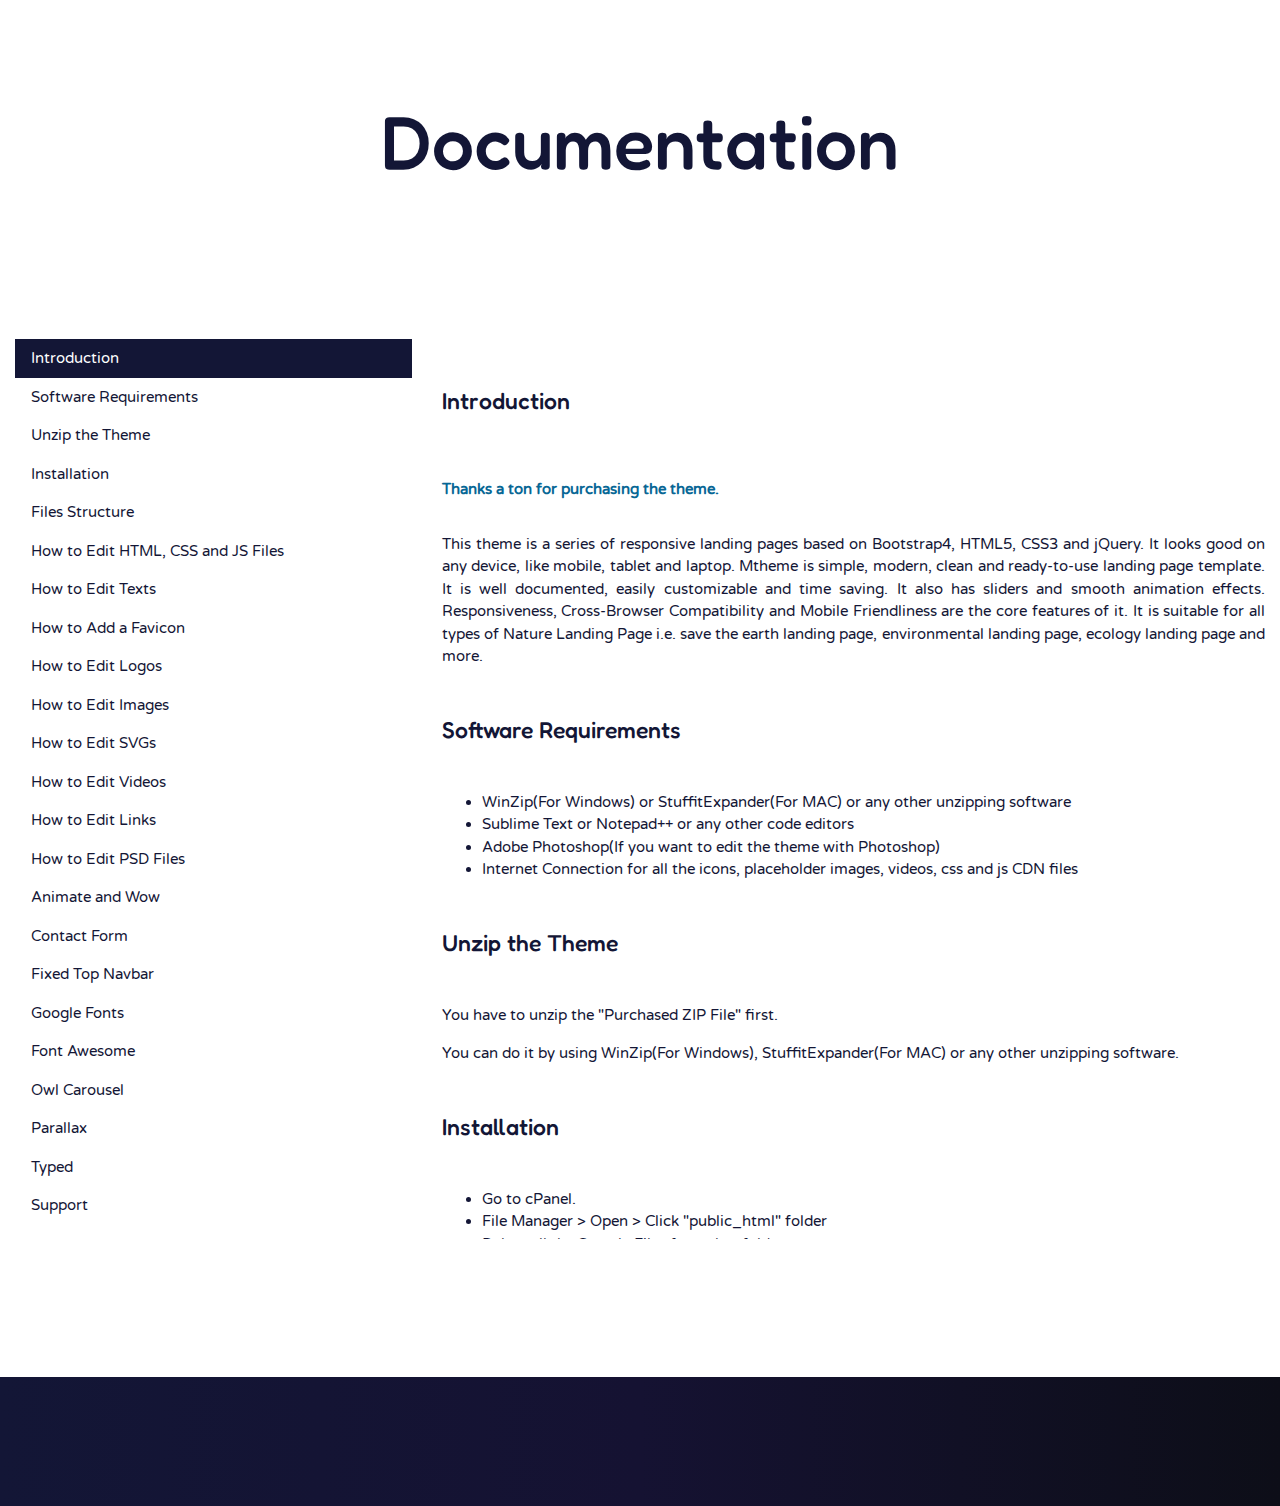
<file: documentation.html>
<!--
Theme Name:     MTHEME
Version:        1.0
Description:	Documentation of the theme
-->
<!DOCTYPE html>
<html lang="en">
	<!-- HEAD -->
	<head>
		<!-- TITLE -->
		<title>DOCUMENTATION</title>
		<meta charset="utf-8">
		<meta name="keywords" content="MTHEME, Nature, Landing, Page, Home, About, Services, Locations, Pricing, Team, Reviews, Contact">
		<meta name="description" content="MTHEME Nature Simple Modern Bootstrap Landing Page Template.">
		<meta name="author" content="hpthemes23">
		<meta name="viewport" content="width=content-width, initial-scale=1">
		<meta http-equiv="X-UA-Compatible" content="IE=edge">
		<!-- CSS -->
		<!-- FAVICON -->
		<link rel="apple-touch-icon" sizes="180x180" href="website/images/favicon_io/apple-touch-icon.png">
		<link rel="icon" type="image/png" sizes="32x32" href="website/images/favicon_io/favicon-32x32.png">
		<link rel="icon" type="image/png" sizes="16x16" href="website/images/favicon_io/favicon-16x16.png">
		<link rel="manifest" href="website/images/favicon_io/site.webmanifest">
		<!-- GOOGLE FONT CSS -->
		<link href="https://fonts.googleapis.com/css2?family=Varela+Round&display=swap" rel="stylesheet">
		<link href="https://fonts.googleapis.com/css2?family=Fredoka+One&display=swap" rel="stylesheet">
		<link href="https://fonts.googleapis.com/css2?family=Quicksand&display=swap" rel="stylesheet">
		<!-- BOOTSTRAP CSS -->
		<link href="https://stackpath.bootstrapcdn.com/bootstrap/4.4.1/css/bootstrap.min.css" rel="stylesheet">
		<!-- ANIMATE CSS --> 
		<link href="https://cdnjs.cloudflare.com/ajax/libs/animate.css/3.7.2/animate.min.css" rel="stylesheet">
		<!-- MAIN STYLESHEET CSS -->
		<link href="website/css/main_style.css" rel="stylesheet">
		<!-- END OF CSS -->
	</head>
	<!-- END OF HEAD -->
	<body id="mtheme-body">
		<!-- HEADER -->
		<header id="header">
			<div class="container-fluid text-center py-5 my-5">
				<h2>Documentation</h2>
			</div>
		</header>
		<!-- END OF HEADER -->
		<!-- DOCUMENTATION -->
		<section id="documentation">
			<div class="container-fluid text-justify py-5">
				<div class="row">
					<div class="col-12 col-sm-12 col-md-4 col-lg-4 col-xl-4">
						<nav id="mthemeDoc-navbar" class="navbar navbar-light bg-light">
							<ul id="mthemeDoc-nav-pills" class="nav nav-pills flex-column">
								<li class="nav-item">
									<a class="nav-link mthemeDoc-nav-link" href="#introduction">Introduction</a>
								</li>
								<li class="nav-item">
									<a class="nav-link mthemeDoc-nav-link" href="#requirements">Software Requirements</a>
								</li>
								<li class="nav-item">
									<a class="nav-link mthemeDoc-nav-link" href="#unzip">Unzip the Theme</a>
								</li>
								<li class="nav-item">
									<a class="nav-link mthemeDoc-nav-link" href="#installation">Installation</a>
								</li>
								<li class="nav-item">
									<a class="nav-link mthemeDoc-nav-link" href="#files">Files Structure</a>
								</li>
								<li class="nav-item">
									<a class="nav-link mthemeDoc-nav-link" href="#edit-files">How to Edit HTML, CSS and JS Files</a>
								</li>
								<li class="nav-item">
									<a class="nav-link mthemeDoc-nav-link" href="#edit-texts">How to Edit Texts</a>
								</li>
								<li class="nav-item">
									<a class="nav-link mthemeDoc-nav-link" href="#add-favicon">How to Add a Favicon</a>
								</li>
								<li class="nav-item">
									<a class="nav-link mthemeDoc-nav-link" href="#edit-logos">How to Edit Logos</a>
								</li>
								<li class="nav-item">
									<a class="nav-link mthemeDoc-nav-link" href="#edit-images">How to Edit Images</a>
								</li>
								<li class="nav-item">
									<a class="nav-link mthemeDoc-nav-link" href="#edit-svgs">How to Edit SVGs</a>
								</li>
								<li class="nav-item">
									<a class="nav-link mthemeDoc-nav-link" href="#edit-videos">How to Edit Videos</a>
								</li>
								<li class="nav-item">
									<a class="nav-link mthemeDoc-nav-link" href="#edit-links">How to Edit Links</a>
								</li>
								<li class="nav-item">
									<a class="nav-link mthemeDoc-nav-link" href="#edit-psd">How to Edit PSD Files</a>
								</li>
								<li class="nav-item">
									<a class="nav-link mthemeDoc-nav-link" href="#wow">Animate and Wow</a>
								</li>
								<li class="nav-item">
									<a class="nav-link mthemeDoc-nav-link" href="#contact">Contact Form</a>
								</li>
								<li class="nav-item">
									<a class="nav-link mthemeDoc-nav-link" href="#fixed">Fixed Top Navbar</a>
								</li>
								<li class="nav-item">
									<a class="nav-link mthemeDoc-nav-link" href="#google-fonts">Google Fonts</a>
								</li>
								<li class="nav-item">
									<a class="nav-link mthemeDoc-nav-link" href="#font-awesome">Font Awesome</a>
								</li>
								<li class="nav-item">
									<a class="nav-link mthemeDoc-nav-link" href="#owl">Owl Carousel</a>
								</li>
								<li class="nav-item">
									<a class="nav-link mthemeDoc-nav-link" href="#parallax">Parallax</a>
								</li>
								<li class="nav-item">
									<a class="nav-link mthemeDoc-nav-link" href="#typed-link">Typed</a>
								</li>
								<li class="nav-item">
									<a class="nav-link mthemeDoc-nav-link" href="#support">Support</a>
								</li>
							</ul>
						</nav>
					</div>
					<div class="col-12 col-sm-12 col-md-8 col-lg-8 col-xl-8 mtheme-link-show mthemeDoc-scroll" data-spy="scroll" data-target="#mthemeDoc-navbar" data-offset="0">
						<h5 class="my-5" id="introduction">Introduction</h5>
						<p class="py-3 mthemeDoc-color-1">Thanks a ton for purchasing the theme.</p>
						<p>This theme is a series of responsive landing pages based on Bootstrap4, HTML5, CSS3 and jQuery. It looks good on any device, like mobile, tablet and laptop. Mtheme is simple, modern, clean and ready-to-use landing page template. It is well documented, easily customizable and time saving. It also has sliders and smooth animation effects. Responsiveness, Cross-Browser Compatibility and Mobile Friendliness are the core features of it. It is suitable for all types of Nature Landing Page i.e. save the earth landing page, environmental landing page, ecology landing page and more.</p>
						<h5 class="my-5" id="requirements">Software Requirements</h5>
						<p>
							<ul>
								<li>
									WinZip(For Windows) or StuffitExpander(For MAC) or any other unzipping software
								</li>
								<li>
									Sublime Text or Notepad++ or any other code editors
								</li>
								<li>
									Adobe Photoshop(If you want to edit the theme with Photoshop)
								</li>
								<li>
									Internet Connection for all the icons, placeholder images, videos, css and js CDN files
								</li>
							</ul>
						</p>
						<h5 class="my-5" id="unzip">Unzip the Theme</h5>
						<p>You have to unzip the "Purchased ZIP File" first.</p>
						<p>You can do it by using WinZip(For Windows), StuffitExpander(For MAC) or any other unzipping software.</p>
						<h5 class="my-5" id="installation">Installation</h5>
						<ul>
							<li>
								Go to cPanel.
							</li>
							<li>
								File Manager > Open > Click "public_html" folder
							</li>
							<li>
								Delete all the Sample Files from that folder.
							</li>
							<li>
								Upload > Select File > [Choose Purchased ZIP File]
							</li>
							<li>
								Purchased ZIP file should be in "public_html" folder now.
							</li>
							<li>
								Extract it and then the installation will be done.
							</li>
						</ul>
						<h5 class="my-5" id="files">Files Structure</h5>
						<ul>
							<li>
								<p>documentation</p>
								<ul>
									<li>
										<p>documentation.html</p>
									</li>
								</ul>
							</li>
							<li>
								<p>screenshots</p>
								<ul>
									<li>
										<p>all the screenshots of this Theme</p>
									</li>
								</ul>
							</li>
							<li>
								<p>sources</p>
								<ul>
									<li>
										<p>psd (All the PSD files)</p>
									</li>
									<li>
										<p>favicon</p>
									</li>
								</ul>
							</li>
							<li>
								<p>website</p>
								<ul>
									<li>
										<p>bat (contact.php)</p>
									</li>
									<li>
										<p>credits (credits.html)</p>
									</li>
									<li>
										<p>css (main_style.css)</p>
									</li>
									<li>
										<p>images (All the Images)</p>
									</li>
									<li>
										<p>js (script.js)</p>
									</li>
									<li>
										<p>videos (All the Videos)</p>
									</li>
								</ul>
							</li>
							<li>
								<p>colourNames.txt</p>
							</li>
							<li>
								<p>fontsInfo.txt</p>
							</li>
							<li>
								<p>index.html (All the demos together)</p>
							</li>
							<li>
								<p>indexDefault.html (Demo-1)</p>
							</li>
							<li>
								<p>indexSlideInLeft.html (Demo-2)</p>
							</li>
							<li>
								<p>indexSlideInUp.html (Demo-3)</p>
							</li>
							<li>
								<p>indexTyped.html (Demo-4)</p>
							</li>
							<li>
								<p>indexVideo.html (Demo-5)</p>
							</li>
							<li>
								<p>indexTypedVideo.html (Demo-6)</p>
							</li>
							<li>
								<p>readme.txt</p>
							</li>
						</ul>
						<h5 class="my-5" id="edit-files">How to Edit HTML, CSS and JS Files</h5>
						<p>You can open and edit the files by Sublime Text or Notepad++ or any other code editors.</p>
						<h5 class="my-5" id="edit-texts">How to Edit Texts</h5>
						<p>You can edit any text in code editor by just replacing them with your own text.</p>
						<p>For example:</p>
<pre>
&lt;p&gt;Lorem ipsum dolor sit amet, consectetur adipisicing elit, sed do eiusmod tempor incididunt ut labore et dolore magna aliqua. Ut enim ad minim veniam, quis nostrud exercitation ullamco laboris nisi ut aliquip ex ea commodo consequat.&lt;/p&gt;
</pre>						
						<p>If you want to replace them with "This is sample text", then the code will be as follows:</p>
<pre>
&lt;p&gt;This is sample text&lt;/p&gt;
</pre>
						<h5 class="my-5" id="add-favicon">How to Add a Favicon</h5>
						<p>If you want to add a favicon, then use the following line in the "head" section:</p>
<pre>
&lt;link rel="apple-touch-icon" sizes="180x180" href="website/images/favicon_io/apple-touch-icon.png"&gt;
&lt;link rel="icon" type="image/png" sizes="32x32" href="website/images/favicon_io/favicon-32x32.png"&gt;
&lt;link rel="icon" type="image/png" sizes="16x16" href="website/images/favicon_io/favicon-16x16.png"&gt;
&lt;link rel="manifest" href="website/images/favicon_io/site.webmanifest"&gt;
</pre>
						<h5 class="my-5" id="edit-logos">How to Edit Logos</h5>
						<p>If the logo is an image, then use the following line in the "nav" section under the "navbar-brand" class:</p>
<pre>
&lt;img src="website/images/logo.jpg" alt="logo"&gt;
</pre>
						<p>If the logo is simply text, then use the following line:</p>
<pre>
&lt;a class="navbar-brand" href="index.html"&gt;MTHEME&lt;/a&gt;
</pre>
						<h5 class="my-5" id="edit-images">How to Edit Images</h5>
						<p>To use an image in your website, you must include "img" tag as follows:</p>
<pre>
&lt;img src="website/images/image-1.jpg"&gt;
</pre>
						<p>You can change it as follows:</p>
<pre>
&lt;img src="website/images/[CHANGE-IMAGE-HERE]"&gt;
</pre>
						<p>Here, "website/images" is the path where you have kept all the images. If you change the name of the path, then it must be changed in all the needed place also.</p>
						<p>For example: You have a image path named "user/site/img". Then, the image path should be as follows:</p>
<pre>
&lt;img src="user/site/img/image-1.jpg"&gt;
</pre>
						<p class="mthemeDoc-color-2">The path rule is the same for SVGs and Videos also.</p>
						<h5 class="my-5" id="edit-svgs">How to Edit SVGs</h5>
						<p>To use a svg in your website, you must include "img" tag as follows:</p>
<pre>
&lt;img src="website/images/svg-1.svg"&gt;
</pre>
						<p>You can change it as follows:</p>
<pre>
&lt;img src="website/images/[CHANGE-SVG-HERE]"&gt;
</pre>
						<h5 class="my-5" id="edit-videos">How to Edit Videos</h5>
						<p>To use a video in your website, you must include "video" tag as follows:</p>
<pre>
&lt;video&gt;
	&lt;source src="website/videos/video.mp4"&gt;
&lt;/video&gt;
</pre>
						<p>You can change it as follows:</p>
<pre>
&lt;video&gt;
	&lt;source src="website/videos/[CHANGE-VIDEO-HERE]"&gt;
&lt;/video&gt;
</pre>
						<h5 class="my-5" id="edit-links">How to Edit Links</h5>
						<p>To use a link in your website, you must include "a" tag as follows:</p>
<pre>
&lt;a href="index.html"&gt;mtheme&lt;/a&gt;
</pre>
						<p>You can change it as follows:</p>
<pre>
&lt;a href="[CHANGE-LINK-HERE]"&gt;[CHANGE-LINK-NAME-HERE]&lt;/a&gt;
</pre>
						<h5 class="my-5" id="edit-psd">How to Edit PSD Files</h5>
						<p>PSD files are divided into layers which means if you want to change any part of the theme, you can change it easily. All the layers are named properly, like "header" section starts with "Header", "about" section starts with "About", "Services" section starts with "Services" and so on.</p>
						<h5 class="my-5" id="wow">Animate and Wow</h5>
						<p>In order to implement wow animations, you have to select an html element first and then apply it to an html class named "wow" as follows.</p>
<pre>
&lt;div class="wow slideInLeft"&gt;
&lt;/div&gt;
</pre>
						<p>"wow" class is a must for wow animations. Here, "slideInLeft" is also a class name and is used to slide the div from left to right side.</p>
						<p>You have to initialize the wow animations in the script file as follows:</p>
<pre>
new WOW().init();
</pre>
						<p>There are a lot of animations in animate.css like "slide", "fade", "zoom", "bounce", "flip" etc. which you can operate with wow.js. You just have to select your desired animation and it will be done.</p>
						<h5 class="my-5" id="contact">Contact Form</h5>
						<p>To use form in your website, you must include a "form" tag as follows:</p>
<pre>
&lt;form method="post" action="website/php/contact.php"&gt;
&lt;/form&gt;
</pre>
						<p>Open your php file and locate the line:</p>
<pre>
$mail_to = 'example@gmail.com';
</pre>						
						<p>Replace this sample Email Address("example@gmail.com") with your original Email Address and it will be done.</p>
						<h5 class="my-5" id="fixed">Fixed Top Navbar</h5>
						<p>Bootstrap “fixed-top” class allows fixed top navigation bar.</p>
<pre>
&lt;nav class="fixed-top"&gt;
&lt;/nav&gt;
</pre>
						<h5 class="my-5" id="google-fonts">Google Fonts</h5>
						<p>Open your html file and locate this line:</p>
<pre>
&lt;link href="https://fonts.googleapis.com/css2?family=Varela+Round&display=swap" rel="stylesheet"&gt;
</pre>
						<p>You can change font by changing the font name as follows.</p>
<pre>
&lt;link href="https://fonts.googleapis.com/css2?family=[CHANGE-FONT-NAME-HERE]&display=swap"&gt;
</pre>					
						<p>Open css file and locate this line:</p>
<pre>
#mtheme-body{
    font-family: 'Varela Round', sans-serif;
}
</pre>
						<p>Change it as follows:</p>
<pre>
#mtheme-body{
    font-family: '[CHANGE-FONT-NAME-HERE]', [CHANGE-FONT-FAMILY-HERE];
}
</pre>
						<h5 class="my-5" id="font-awesome">Font Awesome</h5>
						<p>To use Font Awesome icons in your website, you have to choose a icon related to your topic first and then copy the code that they would give and paste it in your code. For example, I chose a "star icon" on the topic "rating". Then, I copied and pasted the code as follows:</p>
<pre>
&lt;i class="far fa-star"&gt;&lt;/i&gt;
</pre>
						<p>You will get all the social icons there also.</p>
						<h5 class="my-5" id="owl">Owl Carousel</h5>
						<p>In order to implement owl carousel, you have to select an html element first and then apply it to an html class named "owl-carousel" as follows.</p>
<pre>
&lt;div class="owl-carousel mtheme-owl-1"&gt;
&lt;/div&gt;
</pre>
						<p>"owl-carousel" class is a must for owl carousel sliders. Here, "mtheme-owl-1" is also a class name and is used to differentiate from other owl carousel sliders.</p>
<pre>
$(".mtheme-owl-1").owlCarousel({
	[CHANGE-ANIMATING-SLIDES-HERE]
});
</pre>
						<p>If you change the class name(without "owl-carousel" class) in html file, you must change it to the js file as well, otherwise it will have no effect.</p>
						<h5 class="my-5" id="parallax">Parallax</h5>
						<p>In order to implement parallax effect, you have to select an html element first and then apply it to an html class as follows.</p>
<pre>
&lt;div class="mtheme-header-2"&gt;
&lt;/div&gt;
</pre>
						<p>Open the css file and locate this line:</p>
<pre>
.mtheme-header-2{
    background-image: url("../images/home.jpg");
}
</pre>
						<p>Here, "home.jpg" is the image with parallax effect.</p>
						<p>You can change the image name as follows:</p>
<pre>
.mtheme-header-2{
    background-image: url("../images/[CHANGE-IMAGE-NAME-HERE]");
}
</pre>
						<h5 class="my-5" id="typed-link">Typed</h5>
						<p>In order to implement typed effect, you have to select an html element first and then apply it to an html id named "typed-strings" as follows.</p>
<pre class="mtheme-pre">
&lt;div id="typed-strings"&gt;
	&lt;span id="mthemeD4-typed"&gt;&lt;/span&gt;
&lt;div&gt;
</pre>
						<p>"typed-strings" id is a must for typed effect. Here, "mthemeD4-typed" is also an id name and is used to get the Typed strings or words.</p>
						<p>Open the main js file and locate this line:</p>
<pre class="mtheme-pre">
var typed = new Typed('#mthemeD4-typed', {
	strings: ['Nature', 'and', 'Peace'],
});
</pre>
						<p>You can change it as follows:</p>
<pre class="mtheme-pre">
var typed = new Typed('#mthemeD4-typed', {
	strings: ['CHANGE-TYPING-WORDS-HERE', 'CHANGE-TYPING-WORDS-HERE', 'CHANGE-TYPING-WORDS-HERE'];
});
</pre>
						<h5 class="my-5" id="support">Support</h5>
						<p>The theme will be updated and there will be newer versions coming soon which will add extra features to it.</p>
						<p>Any type of questions about the theme will be answered as soon as possible.</p>
						<p class="mthemeDoc-color-1">If you need any help, please feel free to contact me via my profile.</p>
					</div>
				</div>	
			</div>
			<!-- FOOTER -->
			<footer id="footer">
				<div class="container-fluid h-100 mtheme-footer-1">
					<div class="row h-100 align-items-end">
						<div class="col-12 py-5 text-right">
							<h6 class="wow slideInDown" data-wow-duration="2s">Mtheme © 2021.</h6>
						</div>
					</div>
				</div>
			</footer>
			<!-- END OF FOOTER -->
		</section>
		<!-- END OF DOCUMENTATION -->
		<!-- JQUERY JS -->
		<script src="https://cdnjs.cloudflare.com/ajax/libs/jquery/3.4.1/jquery.min.js"></script>
		<!-- POPPER JS -->
		<script src="https://cdnjs.cloudflare.com/ajax/libs/popper.js/1.15.0/popper.min.js"></script>
		<!-- BOOTSTRAP JS -->
		<script src="https://stackpath.bootstrapcdn.com/bootstrap/4.4.1/js/bootstrap.min.js"></script>
		<!-- WOW JS -->
		<script src="https://cdnjs.cloudflare.com/ajax/libs/wow/1.1.2/wow.min.js"></script>
		<!-- MAIN JS -->
		<script src="website/js/script.js"></script>
    </body>
</html>
</file>
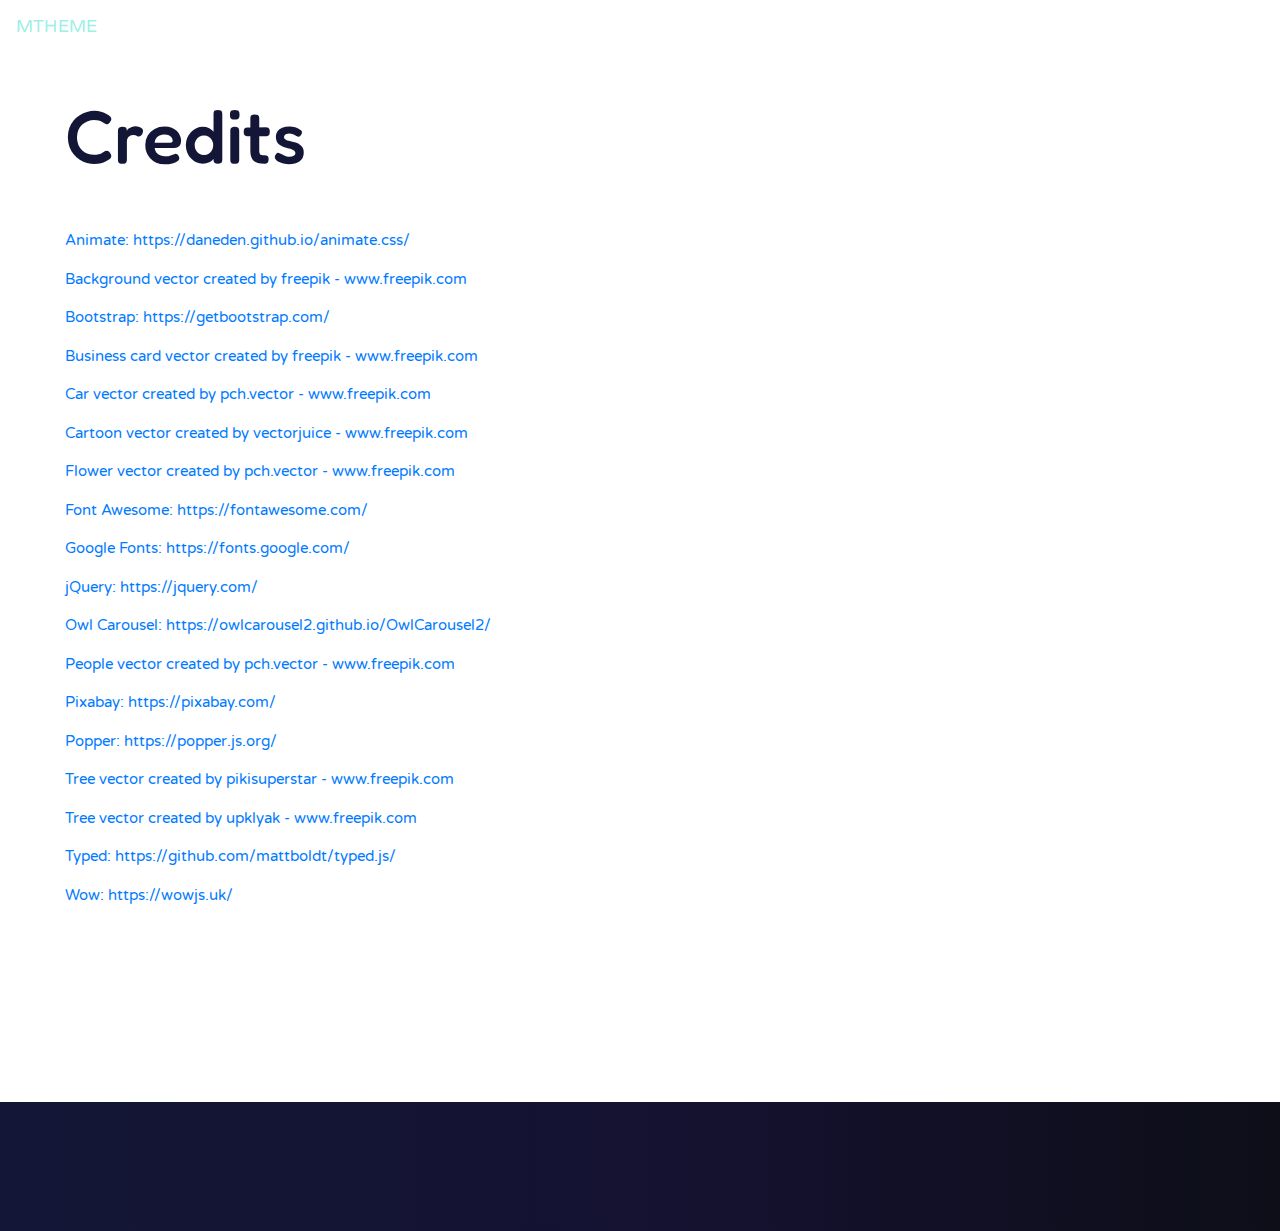
<file: website/credits/credits.html>
<!--
Theme Name:     MTHEME
Version:        1.0
Description:    Credits
-->
<!DOCTYPE html>
<html lang="zxx">
  	<!-- HEAD -->
	<head>
		<!-- TITLE -->
		<title>MTHEME</title>
		<meta charset="utf-8">
		<meta name="keywords" content="You, can, add, all, the, necessary, keywords, related, to, your, website, here">
		<meta name="description" content="You can write about your website description here">
		<meta name="author" content="hpthemes23">
		<meta name="viewport" content="width=content-width, initial-scale=1">
		<meta http-equiv="X-UA-Compatible" content="IE=edge">
		<!-- CSS -->
		<!-- FAVICON -->
		<link rel="apple-touch-icon" sizes="180x180" href="../images/favicon_io/apple-touch-icon.png">
		<link rel="icon" type="image/png" sizes="32x32" href="../images/favicon_io/favicon-32x32.png">
		<link rel="icon" type="image/png" sizes="16x16" href="../images/favicon_io/favicon-16x16.png">
		<link rel="manifest" href="../images/favicon_io/site.webmanifest">
		<!-- GOOGLE FONT CSS -->
		<link href="https://fonts.googleapis.com/css2?family=Varela+Round&display=swap" rel="stylesheet">
		<link href="https://fonts.googleapis.com/css2?family=Fredoka+One&display=swap" rel="stylesheet">
		<link href="https://fonts.googleapis.com/css2?family=Quicksand&display=swap" rel="stylesheet">
		<!-- BOOTSTRAP CSS -->
		<link href="https://stackpath.bootstrapcdn.com/bootstrap/4.4.1/css/bootstrap.min.css" rel="stylesheet">
		<!-- ANIMATE CSS --> 
		<link href="https://cdnjs.cloudflare.com/ajax/libs/animate.css/3.7.2/animate.min.css" rel="stylesheet">
		<!-- MAIN STYLESHEET CSS -->
		<link href="../css/main_style.css" rel="stylesheet">
		<!-- END OF CSS -->
	</head>
	<!-- END OF HEAD -->
	<body id="mtheme-body">
		<!-- NAVIGATION BAR -->
		<nav id="mtheme-navbar" class="navbar navbar-expand-lg navbar-expand-xl navbar-dark fixed-top">
			<a class="navbar-brand" href="/mtheme/index.html">
				<!-- WEBSITE LOGO -->
				MTHEME
			</a>
			<button class="navbar-toggler" type="button" data-toggle="collapse" data-target="#expands" aria-controls="expands" aria-expanded="false" aria-label="Toggle navigation">
				<span class="navbar-toggler-icon"></span>
			</button>
		</nav>
		<!-- END OF NAVIGATION BAR -->
		<!-- CREDITS -->
		<section id="credits">
			<div class="container-fluid h-100">
				<div class="row h-100 align-items-center">
					<div class="col-12">
						<div class="mtheme-padding">
							<h2 class="mb-5">Credits</h2>
							<p>
								<a href="https://daneden.github.io/animate.css/">Animate: https://daneden.github.io/animate.css/</a>
							</p>
							<p>
								<a href='https://www.freepik.com/vectors/background'>Background vector created by freepik - www.freepik.com</a>
							</p>
							<p>
								<a href="https://getbootstrap.com/">Bootstrap: https://getbootstrap.com/</a> 
							</p>
							<p>
								<a href='https://www.freepik.com/vectors/business-card'>Business card vector created by freepik - www.freepik.com</a>
							</p>
							<p>
								<a href='https://www.freepik.com/vectors/car'>Car vector created by pch.vector - www.freepik.com</a>
							</p>
							<p>
								<a href='https://www.freepik.com/vectors/cartoon'>Cartoon vector created by vectorjuice - www.freepik.com</a>
							</p>
							<p>
								<a href='https://www.freepik.com/vectors/flower'>Flower vector created by pch.vector - www.freepik.com</a>
							</p>
							<p>
								<a href="https://fontawesome.com/">Font Awesome: https://fontawesome.com/</a> 
							</p>
							<p>
								<a href="https://fonts.google.com/">Google Fonts: https://fonts.google.com/</a> 
							</p>
							<p>
								<a href="https://jquery.com/">jQuery: https://jquery.com/</a> 
							</p>
							<p>
								<a href="https://owlcarousel2.github.io/OwlCarousel2/">Owl Carousel: https://owlcarousel2.github.io/OwlCarousel2/</a> 
							</p>
							<p>
								<a href='https://www.freepik.com/vectors/people'>People vector created by pch.vector - www.freepik.com</a>
							</p>
							<p>
								<a href="https://pixabay.com/">Pixabay: https://pixabay.com/</a> 
							</p>
							<p>
								<a href="https://popper.js.org/">Popper: https://popper.js.org/</a> 
							</p>
							<p>
								<a href='https://www.freepik.com/vectors/tree'>Tree vector created by pikisuperstar - www.freepik.com</a>
							</p>
							<p>
								<a href='https://www.freepik.com/vectors/tree'>Tree vector created by upklyak - www.freepik.com</a>
							</p>
							<p>
								<a href="https://github.com/mattboldt/typed.js/">Typed: https://github.com/mattboldt/typed.js/</a> 
							</p>
							<p>
								<a href="https://wowjs.uk/">Wow: https://wowjs.uk/</a>
							</p>
						</div>
					</div>
				</div>	
			</div>
		</section>
		<!-- END OF CREDITS -->
		<!-- FOOTER -->
		<footer id="footer">
			<div class="container-fluid h-100 mtheme-footer-1">
				<div class="row h-100 align-items-end">
					<div class="col-12 py-5 text-right">
						<h6 class="wow slideInDown" data-wow-duration="2s">Mtheme © 2021.</h6>
					</div>
				</div>
			</div>
		</footer>
		<!-- END OF FOOTER -->
		<!-- JQUERY JS -->
		<script src="https://cdnjs.cloudflare.com/ajax/libs/jquery/3.4.1/jquery.min.js"></script>
		<!-- POPPER JS -->
		<script src="https://cdnjs.cloudflare.com/ajax/libs/popper.js/1.15.0/popper.min.js"></script>
		<!-- BOOTSTRAP JS -->
		<script src="https://stackpath.bootstrapcdn.com/bootstrap/4.4.1/js/bootstrap.min.js"></script>
		<!-- WOW JS -->
		<script src="https://cdnjs.cloudflare.com/ajax/libs/wow/1.1.2/wow.min.js"></script>
		<!-- MAIN JS -->
		<script src="../js/script.js"></script>
		<!-- END OF JQUERY JS -->
    </body>
</html>
</file>
<file: website/css/main_style.css>
/*
Theme Name:     MTHEME
Version:        1.0
Description:    Custom CSS
*/
/* 
	All custom ids and classes used for the theme, starts with "mtheme".
	For demo 1 to demo 6, it uses "mtheme".
	For demo 4, it uses "mthemeD4". 
	For demo 5, it uses "mthemeD5".
	For index page, it uses "mthemeIndex".
	For documentation page, it uses "mthemeDoc".
*/
/* TABLE OF CONTENTS
	1. body
		1.1 for demo 1 to demo 6
			1.1.1 #mtheme-body
	2. headlines
		2.1 for demo 1 to demo 6
			2.1.1  h1, h2, h3, h4, h5, h6
	3. header
		3.1 for demo 1 to demo 6
			3.1.1 .mtheme-header-1
			3.1.2 .mtheme-header-2
			3.1.3 .mtheme-header-3
			3.1.4 .mtheme-header-4
	4. about
		4.1 for demo 1 to demo 6
			4.1.1 .mtheme-about-1
	5. services
		5.1 for demo 1 to demo 6
			5.1.1 .mtheme-services-1
			5.1.2 .mtheme-services-2
	6. locations
		6.1 for demo 1 to demo 6
			6.1.1 .mtheme-locations-1
			6.1.2 .mtheme-locations-2
			6.1.3 .mtheme-locations-3
			6.1.4 .mtheme-locations-4
	7. pricing
		7.1 for demo 1 to demo 6
			7.1.1 .mtheme-pricing-1
			7.1.2 .mtheme-pricing-2
			7.1.3 .mtheme-pricing-3
			7.1.4 .mtheme-pricing-4
	8. reviews
		8.1 for demo 1 to demo 6
			8.1.1 .mtheme-reviews-1
			8.1.2 .mtheme-reviews-2
			8.1.3 .mtheme-reviews-3
			8.1.4 .mtheme-reviews-4
			8.1.5 .mtheme-reviews-5
			8.1.6 .mtheme-reviews-6
	9. contact
		9.1 for demo 1 to demo 6
			9.1.1 .mtheme-contact-1
			9.1.2 .mtheme-contact-2
			9.1.3 .mtheme-contact-3
			9.1.4 .mtheme-contact-4
			9.1.5 .mtheme-contact-5
			9.1.6 .mtheme-contact-6
	10. footer
		10.1 for demo 1 to demo 6
			10.1.1 .mtheme-pre-footer-1
			10.1.2 .mtheme-footer-1
	11. height of all elements
		11.1 *
	12. image width
		12.1 img[src*=".svg"]
		12.2 mtheme-image-1
		12.3 mtheme-image-2
		12.4 mtheme-image-3
	13. card-columns
		13.1 for demo 1 to demo 6
			13.1.1 .mtheme-card-columns-1
			13.1.2 .mtheme-card-columns-2
			13.1.3 .mtheme-card-columns-3
	14. input
		14.1 for demo 1 to demo 6
			14.1.1 .mtheme-field input
	15. textarea
		15.1 for demo 1 to demo 6
			15.1.1 .mtheme-field textarea
	16. navigation
		16.1 for demo 1 to demo 6
			16.1.1 #mtheme-navbar
			16.1.2 .mtheme-navbar.solid
			16.1.3 .mtheme-nav-link
			16.1.4 .navbar-toggler
		16.2 for documentation
			16.2.1 #mthemeDoc-navbar
			16.2.2 .mthemeDoc-nav-pills
			16.2.3 .mthemeDoc-nav-link
	17. button
		17.1 for demo 1 to demo 6
			17.1.1 .mtheme-button-1
			17.1.2 .mtheme-button-2
	18. typed
		18.1 for demo 4
			18.1.1 #mthemeD4-typed
			18.1.1 .mthemeD4-typed-1
	19. videos
		19.1 for demo 5
			19.1.1 .mthemeD5-video-1
	20. index
		20.1 for index
			20.1.1 .mthemeIndex-1
			20.1.2 .mthemeIndex-2
			20.1.3 .mthemeIndex-3
			20.1.4 .mthemeIndex-4
	21. documentation
		21.1 for documentation
			21.1.1 .mthemeDoc-color-1
			21.1.2 .mthemeDoc-color-2
			21.1.3 .mthemeDoc-scroll
END OF TABLE OF CONTENTS */
/* CUSTOM CSS */
/* BODY */
#mtheme-body{
	background-color: #FFFFFF;
	color: #131636;
	height: 100vh;
	font-family: 'Varela Round', sans-serif;
}
/* END OF BODY */
/* HEADLINES */
#mtheme-body h1, h2, h3, h4, h5, h6{
	font-family: 'Fredoka One', cursive;
	line-height: normal;
}
#mtheme-body h2 span{
	display: block;
}
/* END OF HEADLINES */
/* HEADER */
.mtheme-header-1{
	padding-bottom: 90px;
}
.mtheme-header-2{
	position: relative;
	background-color: #131636;
	color: #FFFFFF;
	height: 100vh;
    background-image: url("../images/home.jpg");
    background-attachment: fixed;
    background-position: center;
    background-repeat: no-repeat;
	background-size: cover;
}
.mtheme-header-3{
	position: absolute;
	top: 0;
	right: 0;
	bottom: 0;
	left: 0;
	height: 100vh;
    background-image: url("../images/home.svg");
    background-attachment: scroll;
    background-position: center;
    background-repeat: no-repeat;
	background-size: cover;
}
.mtheme-header-4{
	color: #9EEFE5;
}
/* END OF HEADER */
/* ABOUT */
.mtheme-about-1{
	padding: 0;
}
/* END OF ABOUT */
/* SERVICES */
.mtheme-services-2{
	border: 0;
}
/* END OF SERVICES */
/* LOCATIONS */
.mtheme-locations-1{
	border: 0;
}
.mtheme-locations-2{
	position: relative;
}
.mtheme-locations-2:hover .mtheme-locations-3{
    opacity: 1;
}
.mtheme-locations-3{
	position: absolute;
	top: 0;
	bottom: 0;
	left: 0;
	right: 0;
	opacity: 0;
	background: -webkit-linear-gradient(to right, #131636, #151232, #0D0E18);
	background: -moz-linear-gradient(to right, #131636, #151232, #0D0E18);
	background: -ms-linear-gradient(to right, #131636, #151232, #0D0E18);
	background: -o-linear-gradient(to right, #131636, #151232, #0D0E18);
	background: linear-gradient(to right, #131636, #151232, #0D0E18);
	transition-property: all;
	transition-duration: 2s;
	transition-timing-function: ease;
	transition-delay: 0.3s;
	border-radius: 0;
}
.mtheme-locations-4{
	color: #FFFFFF;
	position: absolute;
	top: 50%;
	left: 50%;
	transform: translate(-50%, -50%);
	text-align: center;
}
/* END OF LOCATIONS */
/* PRICING */
.mtheme-pricing-1{
	padding-top: 90px;
	padding-bottom: 90px;
}
.mtheme-pricing-2{
	background-color: #FFFFFF;
	color: #131636;
	border-radius: 0;
	border: 0;
}
/* END OF PRICING */
/* REVIEWS */
.mtheme-reviews-4{
	font-style: italic;
}
.mtheme-reviews-5{
	font-weight: 550;
	font-size: 21px;
}
.mtheme-reviews-6{
	background-color: #131636;
	color: #FFFFFF;
}
/* END OF REVIEWS */
/* CONTACT */
.mtheme-contact-1{
	padding-top: 90px;
	padding-bottom: 90px;
}
.mtheme-contact-4{
	padding: 0;
}
.mtheme-contact-6{
	color: #131636;
	transition-property: all;
	transition-duration: 1s;
	transition-timing-function: ease-in-out;
	transition-delay: 0.3s;
}
.mtheme-contact-6:hover{
	color: #086D65;
}
/* END OF CONTACT */
/* FOOTER */
.mtheme-pre-footer-1{
	padding-top: 90px;
	padding-bottom: 90px;
}
.mtheme-footer-1{
	background: -webkit-linear-gradient(to right, #131636, #151232, #0D0E18);
	background: -moz-linear-gradient(to right, #131636, #151232, #0D0E18);
	background: -ms-linear-gradient(to right, #131636, #151232, #0D0E18);
	background: -o-linear-gradient(to right, #131636, #151232, #0D0E18);
	background: linear-gradient(to right, #131636, #151232, #0D0E18);
	color: #FFFFFF;
	transition-property: all;
	transition-duration: 1s;
	transition-timing-function: linear;
	transition-delay: 0.5s;
}
/* END OF FOOTER */
/* HEIGHT OF ALL ELEMENTS */
*{
    min-height: 0.01px;
}
/* END OF HEIGHT OF ALL ELEMENTS */
/* IMAGE WIDTH */
img[src*=".svg"] {
	width: 100%;
}
/* END OF IMAGE WIDTH */
/* CARD COLUMNS */
.mtheme-card-columns-1 .card, .mtheme-card-columns-2 .card{
	background-color: transparent;
}
.mtheme-card-columns-3{
	background-color: #131636;
	color: #FFFFFF;
}
/* END OF CARD COLUMNS */
/* INPUT */
.mtheme-field input{
	height: auto;
	background-color: rgba(18, 22, 53, 0.2);
	color: #FFFFFF;
	padding: 12px;
	border: 0;
	border-radius: 40px;
}
/* END OF INPUT */
/* TEXTAREA */
.mtheme-field textarea{
	height: auto;
	background-color: rgba(18, 22, 53, 0.2);
	color: #FFFFFF;
	padding: 12px;
	border: 0;
	border-radius: 40px;
}
/* END OF TEXTAREA */
/* NAVIGATION */
#mtheme-navbar{
	background-color: transparent;
	color: #9EEFE5;
	font-family: 'Varela Round', sans-serif;
}
#mtheme-navbar.solid{
	background: -webkit-linear-gradient(to right, #131636, #151232, #0D0E18);
	background: -moz-linear-linear-gradient(to right, #131636, #151232, #0D0E18);
	background: -ms-linear-gradient(to right, #131636, #151232, #0D0E18);
	background: -o-linear-gradient(to right, #131636, #151232, #0D0E18);
	background: linear-gradient(to right, #131636, #151232, #0D0E18);
	color: #9EEFE5;
	transition-property: all;
	transition-duration: 1s;
	transition-timing-function: linear;
	transition-delay: 0.5s;
}
#mtheme-navbar .mtheme-nav-link{
	color: #9EEFE5;
}
#mtheme-navbar .mtheme-nav-link:hover{
	font-size: 110%;
}
#mtheme-navbar .navbar-brand{
	color: #9EEFE5;
}
.navbar-toggler{
	background: -webkit-linear-gradient(to right, #086795, #151232, #0D0E18);
	background: -moz-linear-gradient(to right, #131636, #151232, #0D0E18);
	background: -ms-linear-gradient(to right, #131636, #151232, #0D0E18);
	background: -o-linear-gradient(to right, #131636, #151232, #0D0E18);
	background: linear-gradient(to right, #131636, #151232, #0D0E18);
	color: #9EEFE5;
	font-size: 15px;
	border-color: #9EEFE5;
	border-width: 2px;
}
/* END OF NAVIGATION */
/* DOCUMENTATION NAVIGATION */
#mthemeDoc-navbar{
	font-family: 'Varela Round', sans-serif;
	font-weight: normal;
	margin: 0;
	padding: 0;
}
#mthemeDoc-nav-pills{
	background-color: #FFFFFF;
	color: #131636;
	width: 100vw;
	margin: 0;
	padding: 0;
	transition-delay: 0.2s;
	transition-property: all;
	transition-timing-function: ease-in-out;
}
#mthemeDoc-nav-pills .mthemeDoc-nav-link{
	background-color: #FFFFFF;
	color: #131636;
}
#mthemeDoc-nav-pills .mthemeDoc-nav-link:hover{
	font-size: 110%;
}
#mthemeDoc-nav-pills .mthemeDoc-nav-link.active,#mthemeDoc-nav-pills .show>.mthemeDoc-nav-link{
	background-color: #131636;
	color: #FFFFFF;
	border-radius: 0;
}
/* END OF DOCUMENTATION NAVIGATION */
/* BUTTON */
.mtheme-button-1{
	background-color: transparent;
	color: #FFFFFF;
	border-top-left-radius: 40px;
	border-top-right-radius: 40px;
	border-bottom-right-radius: 40px;
	border-bottom-left-radius: 40px;
	padding-top: 8px;
	padding-right: 40px;
	padding-bottom: 8px;
	padding-left: 40px;
	border-width: 2px;
	border-style: solid;
	border-color: #FFFFFF;
	transition-property: all;
    transition-duration: 3s;
    transition-timing-function: ease;
    transition-delay: 0.3s;
}
.mtheme-button-1:hover{
	background-color: #9EEFE5;
	color: #131636;
	border: 0;
}
.mtheme-button-2{
	background-color: #131636;
	color: #FFFFFF;
	border-top-left-radius: 40px;
	border-top-right-radius: 40px;
	border-bottom-right-radius: 40px;
	border-bottom-left-radius: 40px;
	border: 0;
	padding-top: 8px;
	padding-right: 40px;
	padding-bottom: 8px;
	padding-left: 40px;
	transition-property: all;
    transition-duration: 3s;
    transition-timing-function: ease;
    transition-delay: 0.3s;
}
.mtheme-button-2:hover{
	background-color: #086D65;
	color: #FFFFFF;
}
/* END OF BUTTON */
/* MEDIA */
@media (max-width: 575px){
	#mtheme-body{
		font-size: 15px;
	}
    .mtheme-padding{
    	padding-top: 90px;
    	padding-right: 30px;
    	padding-bottom: 90px;
    	padding-left: 30px;
    }
    .mtheme-margin{
    	padding-top: 60px;
    	padding-right: 0;
    	padding-bottom: 60px;
    	padding-left: 0;
    }
    #mtheme-body h1{
		font-size: 70px;
	}
    #mtheme-body h2{
		font-size: 60px;
	}
	#mtheme-body h3{
		font-size: 45px;
	}
	#mtheme-body h4{
		font-size: 24px;
	}
	#mtheme-body h5{
		font-size: 19px;
	}
	#mtheme-body h6{
		font-size: 17px;
	}
	.mtheme-services-1{
		display: block;
	}
	#services .mtheme-image-1{
		width: 100%;
		height: 100%;
	}
	#locations .mtheme-image-2{
		width: 100%;
		height: 100%;
	}
	.mtheme-pricing-3{
		padding-top: 30px;
		padding-bottom: 30px;
	}
	.mtheme-pricing-4{
		margin-top: 25px;
		margin-bottom: 25px;
	}
	#team .mtheme-image-3{
		width: 100%;
		height: 100%;
	}
	.mtheme-reviews-1{
		padding-top: 90px;
		padding-bottom: 90px;
	}
	.mtheme-reviews-2{
		padding-left: 30px;
		padding-right: 30px;
	}
	.mtheme-reviews-3{
		padding-top: 60px;
		padding-right: 40px;
		padding-bottom: 60px;
		padding-left: 40px;
	}
	.mtheme-reviews-4{
		font-size: 16px;
	}
	.mtheme-contact-2{
    	padding-left: 30px;
    	padding-right: 30px;
    }
    .mtheme-contact-3{
    	padding-top: 40px;
    	padding-right: 30px;
    	padding-bottom: 40px;
    	padding-left: 30px;
    }
    .mtheme-contact-5{
		width: 95%;
	}
    .mtheme-footer-1{
		margin-top: 90px;
	}
	.mtheme-button-1, .mtheme-button-2{
		font-size: 16px;
	}
	#mtheme-navbar{
		font-size: 16px;
	}
	#mtheme-navbar .navbar-brand{
		font-size: 18px;
	}
	.mtheme-card-columns-1{
		column-count: 1;
	}
	.mtheme-card-columns-2{
		column-count: 1;
	}
	.mtheme-card-columns-3{
		column-count: 1;
	}
	.mtheme-card-columns-3 .card{
		width: 90%;
	}
	.form-control::placeholder{
		font-size: 13px;
	}
	.mthemeD4-typed-1, .typed-cursor{
		font-size: 60px;
	}
}
@media (min-width: 576px){
	#mtheme-body{
		font-size: 15px;
	}
    .mtheme-padding{
    	padding-top: 90px;
    	padding-right: 40px;
    	padding-bottom: 90px;
    	padding-left: 40px;
    }
    .mtheme-margin{
    	padding-top: 50px;
    	padding-right: 0;
    	padding-bottom: 50px;
    	padding-left: 0;
    }
    #mtheme-body h1{
		font-size: 90px;
	}
    #mtheme-body h2{
		font-size: 75px;
	}
	#mtheme-body h3{
		font-size: 60px;
	}
	#mtheme-body h4{
		font-size: 30px;
	}
	#mtheme-body h5{
		font-size: 23px;
	}
	#mtheme-body h6{
		font-size: 21px;
	}
	.mtheme-services-1{
		display: block;
	}
	#services .mtheme-image-1{
		width: 100%;
		height: 100%;
	}
	#locations .mtheme-image-2{
		width: 100%;
		height: 100%;
	}
	.mtheme-pricing-3{
		padding-top: 35px;
		padding-bottom: 35px;
	}
	.mtheme-pricing-4{
		margin-top: 20px;
		margin-bottom: 20px;
	}
	#team .mtheme-image-3{
		width: 100%;
		height: 100%;
	}
	.mtheme-reviews-1{
		padding-top: 90px;
		padding-bottom: 90px;
	}
	.mtheme-reviews-2{
		padding-left: 40px;
		padding-right: 40px;
	}
	.mtheme-reviews-3{
		padding-top: 70px;
		padding-right: 40px;
		padding-bottom: 70px;
		padding-left: 40px;
	}
	.mtheme-reviews-4{
		font-size: 16px;
	}
	.mtheme-contact-2{
    	padding-left: 50px;
    	padding-right: 50px;
    }
    .mtheme-contact-3{
    	padding-top: 50px;
    	padding-right: 50px;
    	padding-bottom: 50px;
    	padding-left: 50px;
    }
    .mtheme-contact-5{
		width: 90%;
	}
    .mtheme-footer-1{
		margin-top: 90px;
	}
	.mtheme-button-1, .mtheme-button-2{
		font-size: 16px;
	}
	#mtheme-navbar{
		font-size: 15px;
	}
	#mtheme-navbar .navbar-brand{
		font-size: 17px;
	}
	.mtheme-card-columns-1{
		column-count: 1;
	}
	.mtheme-card-columns-2{
		column-count: 1;
	}
	.mtheme-card-columns-3{
		column-count: 1;
	}
	.mtheme-card-columns-3 .card{
		width: 60%;
	}
	.form-control::placeholder{
		font-size: 14px;
	}
	.mthemeD4-typed-1, .typed-cursor{
		font-size: 75px;
	}
}
@media (min-width: 768px){
	#mtheme-body{
		font-size: 15px;
	}
    .mtheme-padding{
    	padding-top: 90px;
    	padding-right: 30px;
    	padding-bottom: 90px;
    	padding-left: 30px;
    }
    .mtheme-margin{
    	padding-top: 50px;
    	padding-right: 0;
    	padding-bottom: 50px;
    	padding-left: 0;
    }
    #mtheme-body h1{
		font-size: 78px;
	}
    #mtheme-body h2{
		font-size: 68px;
	}
	#mtheme-body h3{
		font-size: 50px;
	}
	#mtheme-body h4{
		font-size: 24px;
	}
	#mtheme-body h5{
		font-size: 20px;
	}
	#mtheme-body h6{
		font-size: 18px;
	}
	.mtheme-services-1{
		display: block;
	}
	#services .mtheme-image-1{
		width: 70%;
		height: 70%;
	}
	#locations .mtheme-image-2{
		width: 70%;
		height: 70%;
	}
	.mtheme-pricing-3{
		padding-top: 35px;
		padding-bottom: 35px;
	}
	.mtheme-pricing-4{
		margin-top: 20px;
		margin-bottom: 20px;
	}
	#team .mtheme-image-3{
		width: 90%;
		height: 90%;
	}
	.mtheme-reviews-1{
		padding-top: 90px;
		padding-bottom: 90px;
	}
	.mtheme-reviews-2{
		padding-left: 30px;
		padding-right: 30px;
	}
	.mtheme-reviews-3{
		padding-top: 80px;
		padding-right: 40px;
		padding-bottom: 80px;
		padding-left: 40px;
	}
	.mtheme-reviews-4{
		font-size: 16px;
	}
	.mtheme-contact-2{
    	padding-left: 30px;
    	padding-right: 30px;
    }
    .mtheme-contact-3{
    	padding-top: 20px;
    	padding-right: 30px;
    	padding-bottom: 20px;
    	padding-left: 30px;
    }
    .mtheme-contact-5{
		width: 65%;
	}
    .mtheme-footer-1{
		margin-top: 90px;
	}
	.mtheme-button-1, .mtheme-button-2{
		font-size: 15px;
	}
	#mtheme-navbar{
		font-size: 15px;
	}
	#mtheme-navbar .navbar-brand{
		font-size: 17px;
	}
	.mtheme-card-columns-1{
		column-count: 1;
	}
	.mtheme-card-columns-2{
		column-count: 1;
	}
	.mtheme-card-columns-3{
		column-count: 1;
	}
	.mtheme-card-columns-3 .card{
		width: 50%;
	}
	.form-control::placeholder{
		font-size: 13px;
	}
	.mthemeD4-typed-1, .typed-cursor{
		font-size: 68px;
	}
}
@media (min-width: 992px){
	#mtheme-body{
		font-size: 15px;
	}
    .mtheme-padding{
    	padding-top: 90px;
    	padding-right: 40px;
    	padding-bottom: 90px;
    	padding-left: 40px;
    }
    .mtheme-margin{
    	padding-top: 60px;
    	padding-right: 0;
    	padding-bottom: 60px;
    	padding-left: 0;
    }
    #mtheme-body h1{
		font-size: 85px;
	}
    #mtheme-body h2{
		font-size: 70px;
	}
	#mtheme-body h3{
		font-size: 55px;
	}
	#mtheme-body h4{
		font-size: 28px;
	}
	#mtheme-body h5{
		font-size: 21px;
	}
	#mtheme-body h6{
		font-size: 19px;
	}
	.mtheme-services-1{
		display: flex;
		align-items: center;
	}
	#services .mtheme-image-1{
		width: 100%;
		height: 100%;
	}
	#locations .mtheme-image-2{
		width: 100%;
		height: 100%;
	}
	.mtheme-pricing-3{
		padding-top: 30px;
		padding-bottom: 30px;
	}
	.mtheme-pricing-4{
		margin-top: 25px;
		margin-bottom: 25px;
	}
	#team .mtheme-image-3{
		width: 100%;
		height: 100%;
	}
	.mtheme-reviews-1{
		padding-top: 90px;
		padding-bottom: 90px;
	}
	.mtheme-reviews-2{
		padding-left: 40px;
		padding-right: 40px;
	}
	.mtheme-reviews-3{
		padding-top: 50px;
		padding-right: 30px;
		padding-bottom: 50px;
		padding-left: 30px;
	}
	.mtheme-reviews-4{
		font-size: 16px;
	}
	.mtheme-contact-2{
    	padding-left: 40px;
    	padding-right: 40px;
    }
    .mtheme-contact-3{
    	padding-top: 20px;
    	padding-right: 40px;
    	padding-bottom: 20px;
    	padding-left: 40px;
    }
    .mtheme-contact-5{
		width: 43%;
	}
    .mtheme-footer-1{
		margin-top: 90px;
	}
	.mtheme-button-1, .mtheme-button-2{
		font-size: 16px;
	}
	#mtheme-navbar{
		font-size: 16px;
	}
	#mtheme-navbar .navbar-brand{
		font-size: 18px;
	}
	.mtheme-card-columns-1{
		column-count: 3;
	}
	.mtheme-card-columns-2{
		column-count: 1;
	}
	.mtheme-card-columns-3{
		column-count: 3;
	}
	.mtheme-card-columns-3 .card{
		width: 100%;
	}
	.form-control::placeholder{
		font-size: 13px;
	}
	.mthemeD4-typed-1, .typed-cursor{
		font-size: 70px;
	}
}
@media (min-width: 1200px){
	#mtheme-body{
		font-size: 15px;
	}
    .mtheme-padding{
    	padding-top: 90px;
    	padding-right: 50px;
    	padding-bottom: 90px;
    	padding-left: 50px;
    }
    .mtheme-margin{
    	padding-top: 60px;
    	padding-right: 0;
    	padding-bottom: 60px;
    	padding-left: 0;
    }
    #mtheme-body h1{
		font-size: 90px;
	}
    #mtheme-body h2{
		font-size: 75px;
	}
	#mtheme-body h3{
		font-size: 60px;
	}
	#mtheme-body h4{
		font-size: 36px;
	}
	#mtheme-body h5{
		font-size: 23px;
	}
	#mtheme-body h6{
		font-size: 21px;
	}
	.mtheme-services-1{
		display: flex;
		align-items: center;
	}
	#services .mtheme-image-1{
		width: 100%;
		height: 100%;
	}
	#locations .mtheme-image-2{
		width: 100%;
		height: 100%;
	}
	.mtheme-pricing-3{
		padding-top: 30px;
		padding-bottom: 30px;
	}
	.mtheme-pricing-4{
		margin-top: 25px;
		margin-bottom: 25px;
	}
	#team .mtheme-image-3{
		width: 100%;
		height: 100%;
	}
	.mtheme-reviews-1{
		padding-top: 90px;
		padding-bottom: 90px;
	}
	.mtheme-reviews-2{
		padding-left: 50px;
		padding-right: 50px;
	}
	.mtheme-reviews-3{
		padding-top: 70px;
		padding-right: 40px;
		padding-bottom: 70px;
		padding-left: 40px;
	}
	.mtheme-reviews-4{
		font-size: 16px;
	}
	.mtheme-contact-2{
    	padding-left: 50px;
    	padding-right: 50px;
    }
    .mtheme-contact-3{
    	padding-top: 20px;
    	padding-right: 50px;
    	padding-bottom: 20px;
    	padding-left: 50px;
    }
    .mtheme-contact-5{
		width: 40%;
	}
    .mtheme-footer-1{
		margin-top: 90px;
	}
	.mtheme-button-1, .mtheme-button-2{
		font-size: 16px;
	}
	#mtheme-navbar{
		font-size: 16px;
	}
	#mtheme-navbar .navbar-brand{
		font-size: 18px;
	}
	.mtheme-card-columns-1{
		column-count: 3;
	}
	.mtheme-card-columns-2{
		column-count: 1;
	}
	.mtheme-card-columns-3{
		column-count: 3;
	}
	.mtheme-card-columns-3 .card{
		width: 90%;
	}
	.form-control::placeholder{
		font-size: 14px;
	}
	.mthemeD4-typed-1, .typed-cursor{
		font-size: 75px;
	}
}
/* END OF MEDIA */
/* TYPED */
.mthemeD4-typed-1{
	color: #9EEFE5;
	font-family: 'Fredoka One', cursive;
}
.typed-cursor{
	color: #9EEFE5;
}
/* END OF TYPED */
/* VIDEO */
.mthemeD5-video-1{
	padding: 30px;
}
/* END OF VIDEO */
/* INDEX */
.mthemeIndex-1{
	border: 0;
}
.mthemeIndex-2{
	position: relative;
}
.mthemeIndex-2:hover .mthemeIndex-3{
    opacity: 1;
}
.mthemeIndex-3{
	position: absolute;
	top: 0;
	bottom: 0;
	left: 0;
	right: 0;
	opacity: 0;
	transition: 1s ease;
	background: -webkit-linear-gradient(to right, #131636, #151232, #0D0E18);
	background: -moz-linear-linear-gradient(to right, #131636, #151232, #0D0E18);
	background: -ms-linear-gradient(to right, #131636, #151232, #0D0E18);
	background: -o-linear-gradient(to right, #131636, #151232, #0D0E18);
	background: linear-gradient(to right, #131636, #151232, #0D0E18);
	border-radius: 0;
}
.mthemeIndex-4{
	color: #FFFFFF;
	position: absolute;
	top: 50%;
	left: 50%;
	transform: translate(-50%, -50%);
	text-align: center;
}
/* END OF INDEX */
/* DOCUMENTATION */
.mthemeDoc-color-1{
    color: #086795;
    font-weight: bold;
}
.mthemeDoc-color-2{
    color: #086D65;
    font-weight: bold;
}
.mthemeDoc-scroll{
	position: relative;
	height: 100vh;
	overflow-y: scroll;
}
#mtheme-body pre{
	font-family: 'Quicksand', sans-serif;
	color: #131636;
	font-weight: bolder;
}
/* END OF DOCUMENTATION */
/* END OF CUSTOM CSS */
</file>
